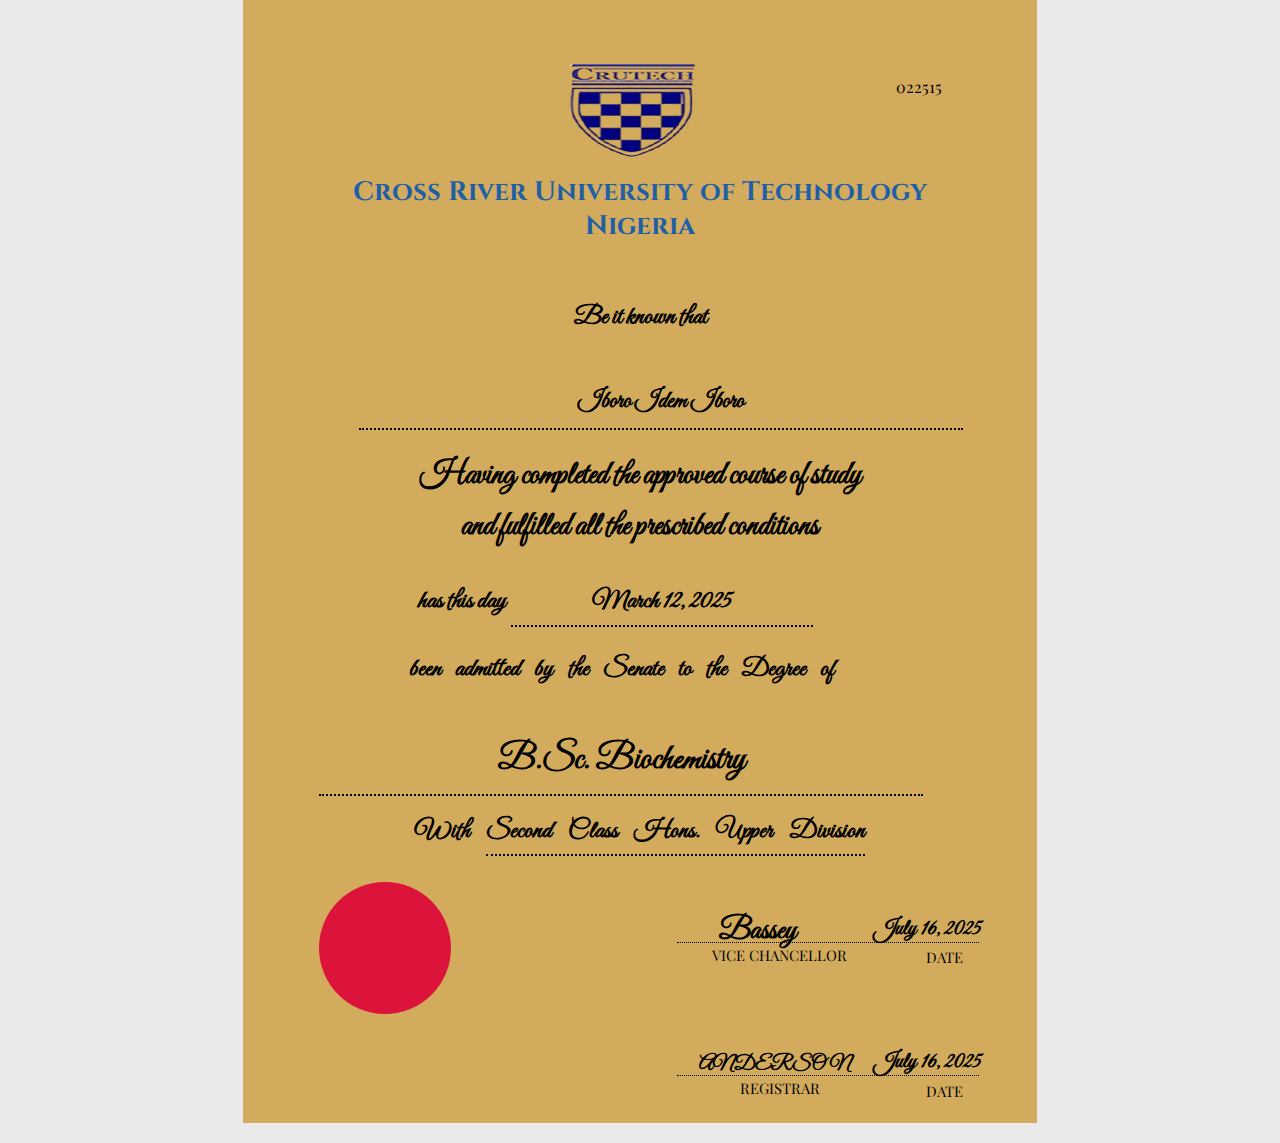
<file: certificate.html>
<!DOCTYPE html>
<html lang="en">
<head>
    <meta charset="UTF-8">
    <title>Degree Certificate</title>
    <link rel="stylesheet" href="/css/certificate.css">
    <link href="https://fonts.googleapis.com/css2?family=Cinzel:wght@400;700&family=Great+Vibes&family=Playfair+Display:ital,wght@0,400;1,500&display=swap" rel="stylesheet">
</head>
<body>

<div class="certificate">
    <div class="serial-number">022515</div>

    <div class="logo">
        <img src="/images/crutech-logo.png" alt="CRUTECH Logo" height="100px">
    </div>

    <h1 class="university-name">Cross River University of Technology</h1>
    <h2 class="country university-name">Nigeria</h2>

    <p class="intro-text">Be it known that</p>

    <h2 class="student-name dotted">Iboro Idem Iboro</h2>

    <p class="body-text">
        Having completed the approved course of study <br>
        and fulfilled all the prescribed conditions
    </p>

    <p class="date-text">
        has this day <span class="date dotted-inline">March 12, 2025</span>
    </p>

    <p class="degree-text">
        been admitted by the Senate to the Degree of
    </p>

    <h2 class="degree dotted">B.Sc. Biochemistry</h2>

    <p class="class-text">
        With <span class="dotted-inline">Second Class Hons. Upper Division</span>
    </p>
      
     <div class="footer">
     <div class="seal"></div>

    <div class="sign-area">
        <div class="sign-row">
            <div class="sign-block">
                <div class="sig-line"></div>
                
                <p class="sign-title">VICE CHANCELLOR</p>
                <p class="vc">Bassey</p>
                <p class="sign-title-1">DATE</p>
            </div>
            <p class="sign-date-1">July 16, 2025</p>
        </div>

        <div class="sign-row">
            <div class="sign-block">
                <div class="sig-line"></div>
                
                <p class="sign-title">REGISTRAR</p>
                <p class="vc-1">ANDERSON</p>
                <p class="sign-title-2">DATE</p>
            </div>
            <p class="sign-date-2">July 16, 2025</p>
        </div> 
       

        </div>


</body>
</html>
</file>
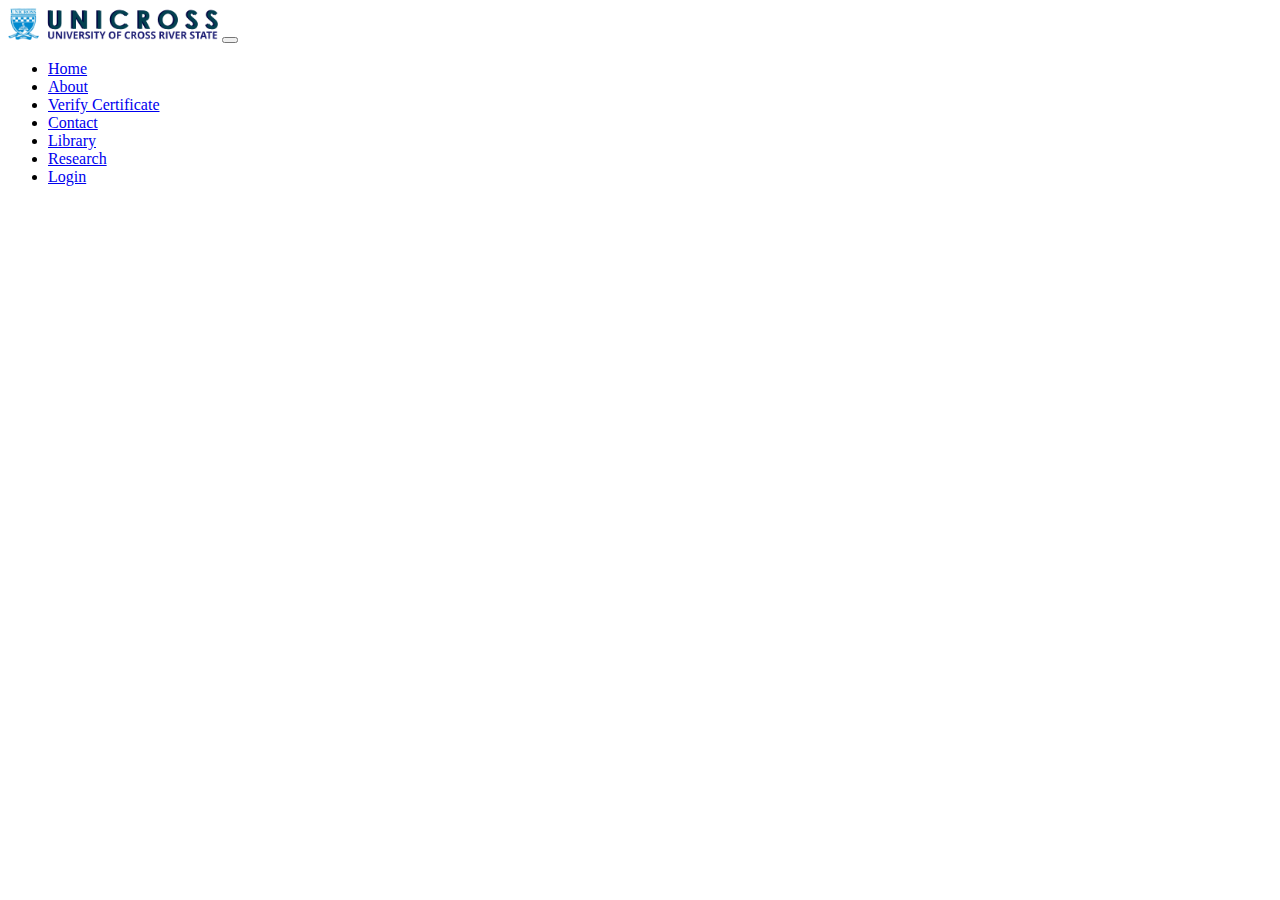
<file: login.html>
<!doctype html>
<html lang="en">
  <head>
    <meta charset="utf-8">
    <meta name="viewport" content="width=device-width, initial-scale=1">
    <!-- Bootsrap Link -->
    <link href="https://cdn.jsdelivr.net/npm/bootstrap@5.3.8/dist/css/bootstrap.min.css" rel="stylesheet" integrity="sha384-sRIl4kxILFvY47J16cr9ZwB07vP4J8+LH7qKQnuqkuIAvNWLzeN8tE5YBujZqJLB" crossorigin="anonymous">
    <!-- Bootstrap Icons -->
     <!-- <link href="https://cdn.jsdelivr.net/npm/bootstrap-icons@1.11.3/font/bootstrap-icons.css" rel="stylesheet"> -->
     <!-- Uni icons -->
    <!-- <link rel="stylesheet" href="https://unicons.iconscout.com/release/v4.2.0/css/line.css"> -->
    <!-- Custom style sheet -->
    <link
  rel="stylesheet"
  href="https://cdnjs.cloudflare.com/ajax/libs/font-awesome/6.5.1/css/all.min.css">
    <link rel="stylesheet" href="/css/login.css">
    <title>UNICROSS | VERIFY CERTIFICATE</title>
  </head>
  <body>
    <!--Navbar -->
    <nav class="navbar navbar-expand-lg bg-light bg-gradient">
  <div class="container">
    <a class="navbar-brand" href="#"><img src="/images/logo.png" width="210px"    alt=" unicross logo"></a>
    <button class="navbar-toggler" type="button" data-bs-toggle="collapse" data-bs-target="#navbarNav" aria-controls="navbarNav" aria-expanded="false" aria-label="Toggle navigation">
      <span class="navbar-toggler-icon"></span>
    </button>
    <div class="collapse navbar-collapse " id="navbarNav">
      <ul class="navbar-nav  fs-6  ms-4 ">
        <li class="nav-item">
          <a class="nav-link text-black text-primary fw-semibold text-opacity-60 ms-3"   href="#">Home</a>
        </li>
        <li class="nav-item">
          <a class="nav-link text-black fw-semibold text-opacity-60 ms-3 "  href="#">About</a>
        </li>
        <li class="nav-item">
          <a class="nav-link text-black fw-semibold text-opacity-60 ms-3 " href="#Verify" >Verify Certificate</a>
        </li>
         <li class="nav-item">
          <a class="nav-link text-black fw-semibold text-opacity-60 ms-3 " href="#">Contact</a>
        </li>
         <li class="nav-item">
          <a class="nav-link text-black fw-semibold text-opacity-60 ms-3 " href="#">Library</a>
        </li>
         <li class="nav-item">
          <a class="nav-link text-black fw-semibold text-opacity-60 ms-3 " href="#">Research</a>
        </li>
         <li class="nav-item">
          <a class="nav-link text-black fw-semibold text-opacity-60 ms-3 " href="#" ">Login</a>
        </li>
      </ul>
    </div>
</nav>
</div> 
<section class="home">
    <div class="form-container">
        <i class="fa-solid fa-xmark form-close"></i>
<!-- login form -->
 <div class="form login-form">
    <form action="#">
        <h2>Login</h2>
      <div class="input_box">
        <input type="email" name="" id="" placeholder="Enter your Email" required>
        <i class="fa-regular fa-envelope email"></i>
      </div>
      <div class="input_box">
        <input type="password" name="" id="" placeholder="Enter your Password " required>
        <i class="fa-solid fa-lock password"></i>
        <i class="fa-regular fa-eye-slash pw-hide"></i>
      </div>
      <div class="option-field">
        <span class="checkbox">
            <input type="checkbox" name="" id="check">
            <label for="check"> Remember me</label>
        </span>
        <a href="#" class="forgot_password">Forgot password?</a>
      </div>
      <button class="button">Login Now</button>
      <div class="login_signup">
        Don't have an account? <a href="#" id="signup">SignUp</a>
      </div>
    </form>
 </div>


    
       <!-- Signup form -->
 <div class="form signup-form">
    <form action="#">
        <h2>SignUp</h2>
      <div class="input_box">
        <input type="email" name="" id="" placeholder="Enter your Email" required>
        <i class="fa-regular fa-envelope email"></i>
      </div>
      <div class="input_box">
        <input type="password" name="" id="" placeholder="Create Password " required>
        <i class="fa-solid fa-lock password"></i>
        <i class="fa-regular fa-eye-slash pw-hide"></i>
      </div>
      <div class="input_box">
        <input type="password" name="" id="" placeholder="Confirm Password " required>
        <i class="fa-solid fa-lock password"></i>
        <i class="fa-regular fa-eye-slash pw-hide"></i>
      </div>
      <button class="button">SignUp Now</button>
      <div class="login_signup">
        Already have an account? <a href="#" id="signup">Login</a>
      </div>
    </form>
 </div>
  </div>
</section>

  <script src="https://cdn.jsdelivr.net/npm/bootstrap@5.3.8/dist/js/bootstrap.bundle.min.js" integrity="sha384-FKyoEForCGlyvwx9Hj09JcYn3nv7wiPVlz7YYwJrWVcXK/BmnVDxM+D2scQbITxI" crossorigin="anonymous"></script>
  </body>
</html>
</file>
<file: css/certificate.css>
@page {
    size: A4;
    margin: 0;
}

body {
    margin: 0;
    background: #eaeaea;
    font-family: 'Playfair Display', serif;
}
.logo{
    align-items: center;
    display: flex;
    position: relative;
    left: 250px;
   top: -30px;
}
.certificate {
    width: 210mm;
    height: 297mm;
background-color: #ca9324b7;

    margin: auto;
    padding: 25mm 20mm;
    position: relative;
    box-sizing: border-box;
}

/* Everything else remains almost the same */

.serial-number {
    position: absolute;
    top: 20mm;
    right: 25mm;
    font-size: 12pt;
}

.logo img {
    width: 40mm;
}

.university-name {
    text-align: center;
    font-family: 'Cinzel', serif;
    color: #1e5fa8;
    font-size: 20pt;
    margin-top: -20px;
}

.country {
    text-align: center;
    font-size: 20pt;
}

.intro-text {
    text-align: center;
    font-size: 26px;
    margin: 15mm 0;
    font-family: 'Great Vibes', cursive;
    font-weight: bold;
}

.student-name {
    text-align: center;
    font-family: 'Great Vibes', cursive;
    font-weight: bold;
    font-size: 25px;
    margin-left: 40px;
    margin-top: -20px;
}

.body-text {
    text-align: center;
    font-size: 32px;
    font-weight: bold;
    line-height: 1.6;
    margin-top: 0;
    font-family: 'Great Vibes', cursive;
}
.date-text{
    margin-left: 99px;
     font-family: 'Great Vibes', cursive;
     font-size: 26px;
     font-weight: bold;
     margin-bottom: 0;
     padding: 0;
}
.class-text {
    text-align: center;
    font-size: 26px;
    font-family: 'Great Vibes', cursive;
    font-weight: bold;
    word-spacing: 12px;
    margin-top: -10px;
}

.degree {
    text-align: center;
    font-family: 'Great Vibes', cursive;
    font-size: 26pt;
}
.degree-text {
    /* text-align: center; */
    font-size: 26px;
    font-weight: bold;
     font-family: 'Great Vibes', cursive;
   margin-left: 90px;
   word-spacing: 10px;
}

.footer {
    position: absolute;
    left: 20mm; 
    right: 20mm;
    display: flex; 
     align-items: flex-start; 
     gap: 10mm; 
}

/* RED SEAL */
.seal {
    width: 35mm;
    height: 35mm;
    background: crimson;
    border-radius: 50%;
}

/* SIGNATURE AREA */
/* .sign-area {
    flex: 1;
} */

/* SIGNATURE BLOCK */
.sign-block {
    width: 80mm;
    text-align: center;
}

 .sig-line {
    border-bottom: 1px dotted #000;
    position: relative;
    top: 60px;
    left: 188px;
} 

.sign-title {
    font-size: 11pt;
    margin-top: 2mm;
    position: relative;
    left: 140px;
    top:54px;
} 
.sign-title-1{
    font-size: 11pt;
    margin-top: 2mm;
    position: relative;
    left: 305px;
    top:22px;
} 
.sign-title-2{
    font-size: 11pt;
    margin-top: 2mm;
    position: relative;
    left: 305px;
    top:22px;
} 

/* DATE */
.sign-date-1 {
    font-size: 22px;
    position: relative;
    top: -50px;
    left: 385px;
    margin-top: 20px;
    font-family: 'Great Vibes', cursive;
    font-weight: bold;
}
.sign-date-2 {
    font-size: 22px;
    position: relative;
    top: -45px;
    left: 385px;
     font-family: 'Great Vibes', cursive;
    font-weight: bold;
    margin-top: 10px;
}
.vc{
    position: absolute;
    top: 0px;
    left:400px;
margin-top: 30px;
 font-family: 'Great Vibes', cursive;
 font-size: 30px;
 font-weight: bold;
}

.vc-1{
    position: absolute;
    top: 0px;
    left:380px;
margin-top: 170px;
 font-family: 'Great Vibes', cursive;
 font-size: 20px;
 font-weight: bold;
}



/* DOTTED LINE STYLE */
.dotted {
    display: inline-block;
    padding: 0 45mm 3mm;
    border-bottom: 2px dotted #000;
    min-width: 70mm;
}

.dotted-inline {
    display: inline-block;
    min-width: 80mm;
    text-align: center;
    padding-bottom: 2mm;
    border-bottom: 2px dotted #000;
}
</file>
<file: css/login.css>
.home{
    position: relative;
    width: 100%;
}
.form-container{
    position:fixed;
    max-width: 310px;
    width: 100%;
    top:50%;
    left:50%;
    transform:translate(-50%,-50%)scale(1.2);
    z-index: 101;
    background:#fff;
    padding: 25px;
    border-radius: 12px;
    box-shadow: rgba(0, 0, 0, 0.1);
    opacity: 0;
    pointer-events: none;
    transition: all 0.4s ease-out
    ;
}
.home.show .form-container{
     opacity: 1;
    pointer-events: auto;
    transform:translate(-50%,-50%)scale(1.2);
}
.signup-form{
    display: none;
}
.form-container.active .signup-form{
    display: block;
}
.form-container.active .login-form{
    display: none;
}
.form-close{
    position: absolute;
    top: 10px;
    right: 20px;
    color: #0b0217;
    font-size: 22px;
    opacity: 0.7;
    cursor: pointer;
}
.form-container h2{
    font: 22px;
    color: #0b0217;
    text-align: center;
}
.input_box{
    position: relative;
    margin-top: 30px;
    width: 100%;
    height: 40px;
}
.input_box input{
    height: 100%;
    width: 100%;
    border: none;
    outline: none;
    padding: 0 30px;
    color:#333;
    transition: all 0.2s ease;
    border-bottom: 1.5px solid #aaaaaa;
}
.input_box input:focus{
    border-color: #7d2ae8;
}
.input_box i{
    position: absolute;
    top: 50%;
    transform: translateY(-50%);
    font-size: 20px;
}
.input_box .email{
    left: 0;
    color: #707070;
}
.input_box input:focus ~ i.email{
    color: #7d2ae8;
}
.input_box .password{
    left: 0;
    color: #707070;
}
.input_box input:focus ~ i.password{
    color: #7d2ae8;
}
.input_box .pw-hide{
    right: 0;
    color: #707070;
    cursor: pointer;
    font-size: 18px;
}
.option-field{
    display: flex;
    justify-content: space-between;
    align-items: center;
    margin-top: 14px;
}
.form-container a{
    color: #7d2ae8;
    font-size: 12px;
    text-decoration: none;

}
.form-container a:hover{
    text-decoration: underline;
}
.checkbox{
    display: flex;
    white-space: nowrap;
    column-gap: 8px;
    font-size: 12px;
    cursor: pointer;
}
.checkbox input{
    accent-color: #7d2ae8;
}
.checkbox label{
    font-size: 12px;
    user-select: none;
    color: #0b0217;
    cursor: pointer;
}
.form-container .button{
    background: #061f3a;
    margin-top: 30px;
    width: 100%;
    padding: 10px 0;
    border-radius: 10px;
    color: #fff;
}
.login_signup{
font-size: 12px;
text-align: center;
margin-top:15px;
}
</file>
